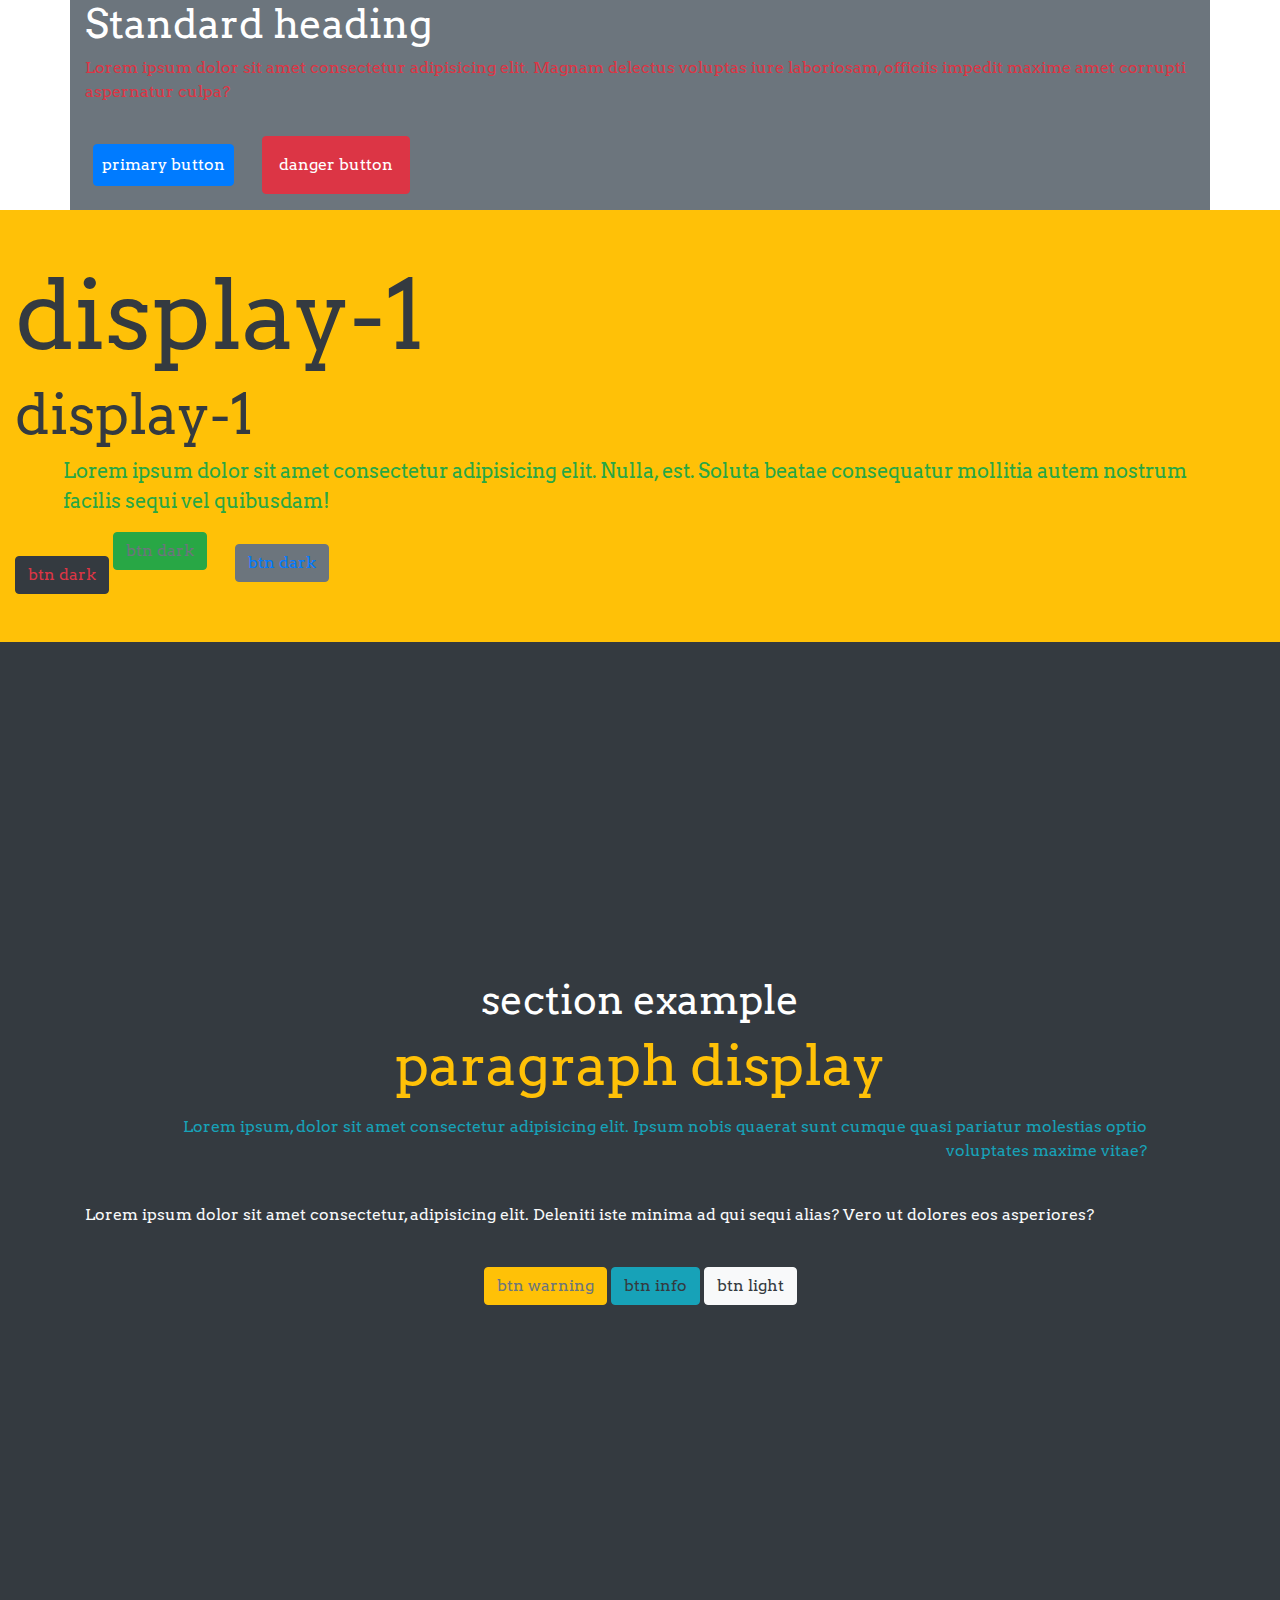
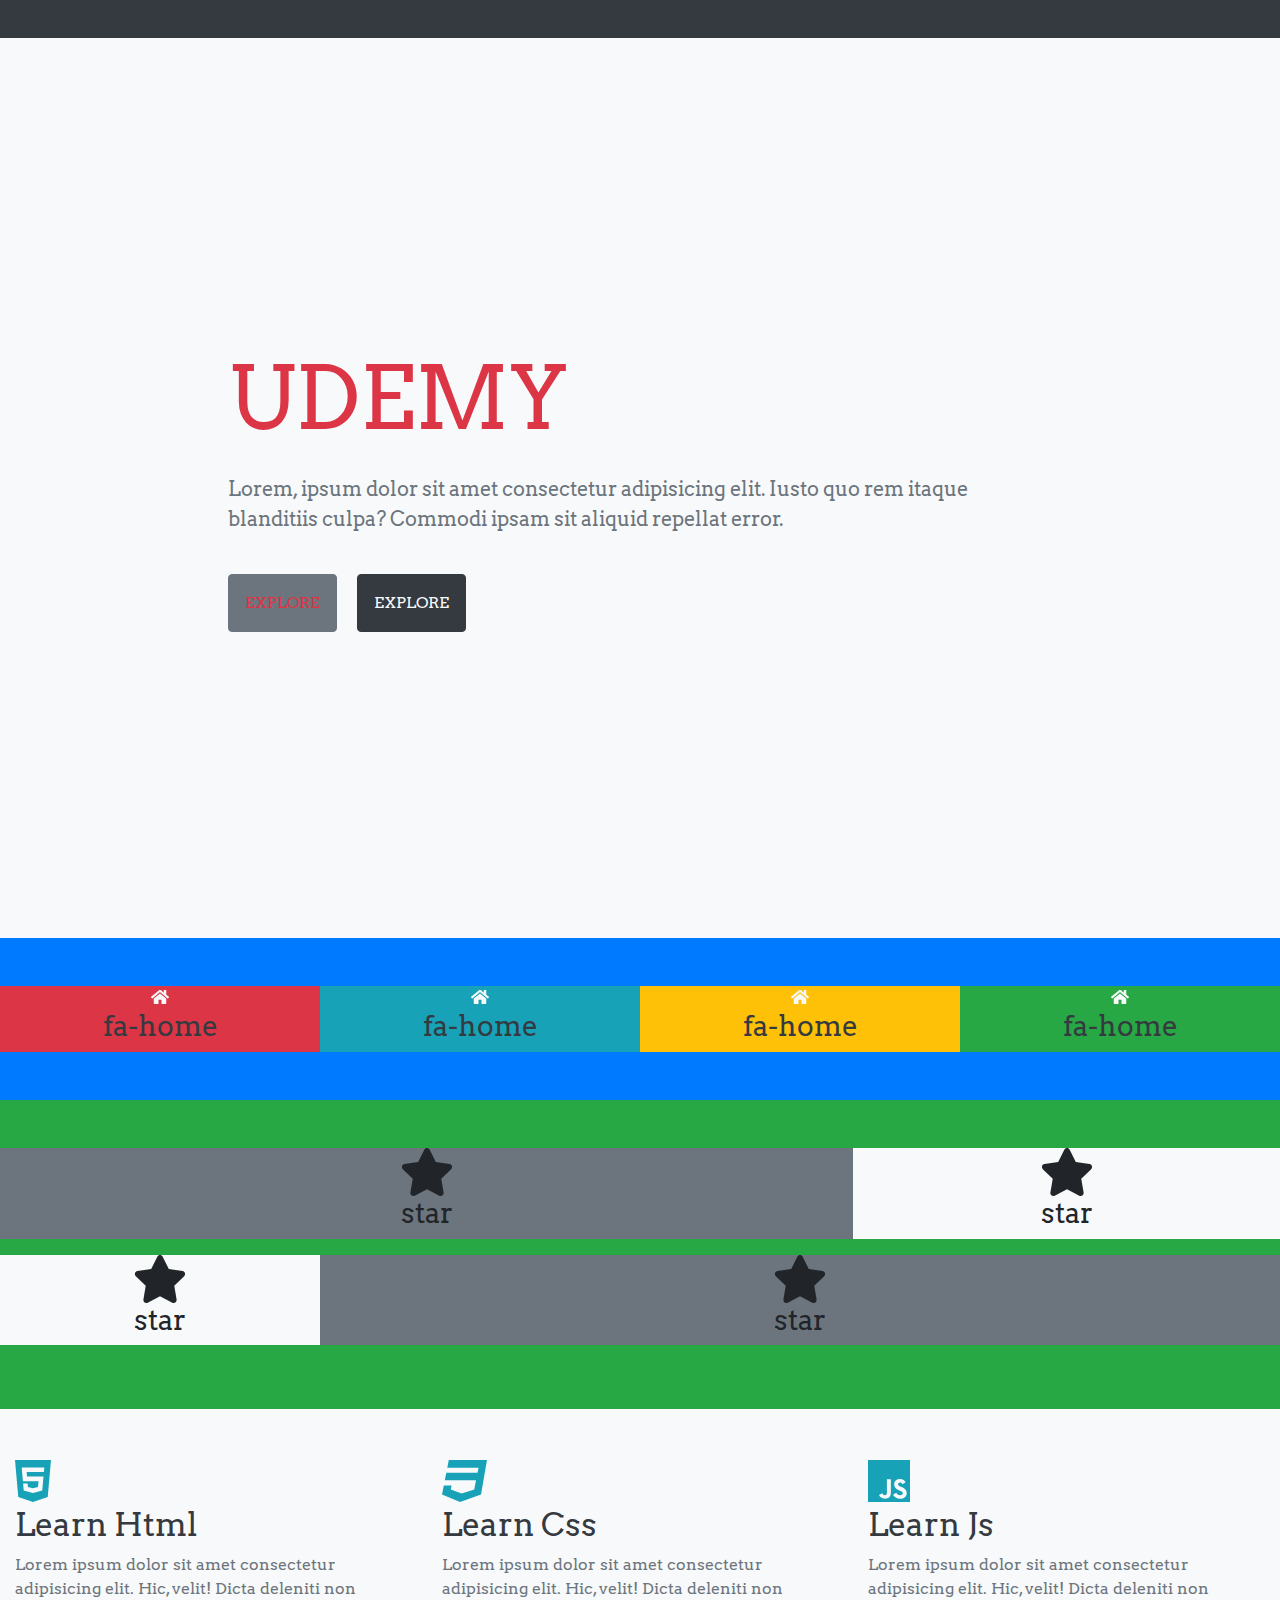
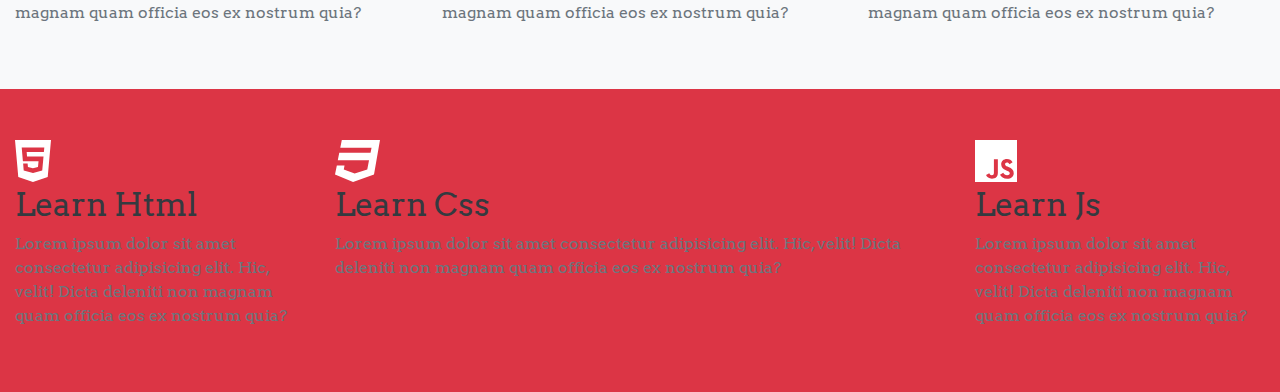
<file: index.html>
<!DOCTYPE html>
<html lang="en">

<head>
  <meta charset="UTF-8">
  <meta name="viewport" content="width=device-width, initial-scale=1.0">
  <meta http-equiv="X-UA-Compatible" content="ie=edge">
  <title>Start</title>
  <!-- bootstrap css -->
  <link rel="stylesheet" href="./css/bootstrap.min.css">
  <!-- font-awesome -->
  <script src="./js/all.js"></script>
  <!--google fonts  -->
  <link href="https://fonts.googleapis.com/css?family=Arvo:700" rel="stylesheet">
  <!-- main css -->
  <link rel="stylesheet" href="./css/main.css">
</head>

<body>
  <div class="container bg-secondary text-white">
    <div class="row">
      <div class="col">
        <h1>Standard heading</h1>
        <p class="text-danger">Lorem ipsum dolor sit amet consectetur adipisicing elit. Magnam delectus voluptas iure
          laboriosam, officiis impedit maxime amet corrupti aspernatur culpa?</p>
        <button type="button" class="btn btn-primary m-2 p-2">primary button</button>
        <button type="button" class="btn btn-danger m-3 p-3">danger button</button>
      </div>
    </div>
  </div>

  <div class="container-fluid bg-warning text-dark py-5">
    <div class="row">
      <div class="col">
        <h1 class="display-1">display-1</h1>
        <h1 class="display-4">display-1</h1>
        <p class="text-success lead px-5">Lorem ipsum dolor sit amet consectetur adipisicing elit. Nulla, est. Soluta
          beatae consequatur mollitia autem nostrum facilis sequi vel quibusdam!</p>
        <button type="button" class="btn btn-dark text-danger mt-4">btn dark</button>
        <button type="button" class="btn btn-success text-muted mb-4">btn dark</button>
        <button type="button" class="btn btn-secondary text-primary mx-4">btn dark</button>
      </div>
    </div>
  </div>

  <section id="skills" class="bg-dark py-5">
    <div class="container">
      <div class="row align-items-center height text-center">
        <div class="col">
          <h1 class="text-white">section example</h1>
          <p class="display-4 text-warning">paragraph display</p>
          <p class="text-info px-5 text-right">Lorem ipsum, dolor sit amet consectetur adipisicing elit. Ipsum nobis
            quaerat sunt cumque quasi pariatur molestias optio voluptates maxime vitae?</p>
          <p class="text-light text-left py-4">Lorem ipsum dolor sit amet consectetur, adipisicing elit. Deleniti iste
            minima ad qui sequi alias? Vero ut dolores eos asperiores?</p>
          <button type="button" class="btn btn-warning text-secondary">btn warning</button>
          <button type="button" class="btn btn-info text-dark">btn info</button>
          <button type="button" class="btn btn-light text-dark">btn light</button>
        </div>
      </div>
    </div>
  </section>
  <section class="bg-light">
    <div class="container">
      <div class="row height align-items-center justify-content-center">
        <div class="col-9">
          <h1 class="display-2 text-danger text-uppercase">Udemy</h1>
          <p class="text text-muted lead my-4">Lorem, ipsum dolor sit amet consectetur adipisicing elit. Iusto quo rem
            itaque blanditiis culpa? Commodi ipsam sit aliquid repellat error.</p>
          <a href="#" class="btn btn-secondary text-danger text-uppercase p-3 mt-3">explore</a>
          <a href="#" class="btn btn-dark text-light text-uppercase p-3 mt-3 mx-3">explore</a>
        </div>
      </div>
    </div>
  </section>
  <section class="bg-primary py-5">
    <div class="container-fluid">
      <div class="row">
        <div class="col text-center bg-danger">
          <i class="fas fa-home f-3x text-light"></i>
          <h3 class="text-dark">fa-home</h3>
        </div>
        <div class="col text-center bg-info">
          <i class="fas fa-home f-3x text-light"></i>
          <h3 class="text-dark">fa-home</h3>
        </div>
        <div class="col text-center bg-warning">
          <i class="fas fa-home f-3x text-light"></i>
          <h3 class="text-dark">fa-home</h3>
        </div>
        <div class="col text-center bg-success">
          <i class="fas fa-home f-3x text-light"></i>
          <h3 class="text-dark">fa-home</h3>
        </div>
      </div>
    </div>
  </section>

  <section class="bg-success py-5">
    <div class="container-fluid">
      <div class="row">
        <div class="col-8 bg-secondary mb-3 text-center">
          <i class="fas fa-star fa-3x"></i>
          <h3>star</h3>
        </div>
        <div class="col-4 bg-light mb-3 text-center">
          <i class="fas fa-star fa-3x"></i>
          <h3>star</h3>
        </div>
        <div class="col-3 bg-light mb-3 text-center">
          <i class="fas fa-star fa-3x"></i>
          <h3>star</h3>
        </div>
        <div class="col-9 bg-secondary mb-3 text-center">
          <i class="fas fa-star fa-3x"></i>
          <h3>star</h3>
        </div>
      </div>
    </div>
  </section>

  <section class="bg-light py-5">
    <div class="container-fluid">
      <div class="row">
        <div class="col-md-4">
          <i class="fab fa-html5 fa-3x text-info"></i>
          <h2 class="text-capitalize text-dark y-3">learn html</h2>
          <p class="text-muted">Lorem ipsum dolor sit amet consectetur adipisicing elit. Hic, velit! Dicta deleniti non
            magnam quam officia eos ex nostrum quia?</p>
        </div>
        <div class="col-md-4">
          <i class="fab fa-css3 fa-3x text-info"></i>
          <h2 class="text-capitalize text-dark y-3">learn Css</h2>
          <p class="text-muted">Lorem ipsum dolor sit amet consectetur adipisicing elit. Hic, velit! Dicta deleniti non
            magnam quam officia eos ex nostrum quia?</p>
        </div>
        <div class="col-md-4">
          <i class="fab fa-js fa-3x text-info"></i>
          <h2 class="text-capitalize text-dark y-3">learn Js</h2>
          <p class="text-muted">Lorem ipsum dolor sit amet consectetur adipisicing elit. Hic, velit! Dicta deleniti non
            magnam quam officia eos ex nostrum quia?</p>
        </div>
      </div>
    </div>
  </section>

  <section class="bg-danger py-5">
    <div class="container-fluid">
      <div class="row">
        <div class="col-sm-6 col-md-4 col-lg-3">
          <i class="fab fa-html5 fa-3x text-white"></i>
          <h2 class="text-capitalize text-dark y-3">learn html</h2>
          <p class="text-muted">Lorem ipsum dolor sit amet consectetur adipisicing elit. Hic, velit! Dicta deleniti non
            magnam quam officia eos ex nostrum quia?</p>
        </div>
        <div class="col-sm-6 col-md-4 col-lg-6">
          <i class="fab fa-css3 fa-3x text-white"></i>
          <h2 class="text-capitalize text-dark y-3">learn Css</h2>
          <p class="text-muted">Lorem ipsum dolor sit amet consectetur adipisicing elit. Hic, velit! Dicta deleniti non
            magnam quam officia eos ex nostrum quia?</p>
        </div>
        <div class="col-sm-6 col-md-4 col-lg-3">
          <i class="fab fa-js fa-3x text-white"></i>
          <h2 class="text-capitalize text-dark y-3">learn Js</h2>
          <p class="text-muted">Lorem ipsum dolor sit amet consectetur adipisicing elit. Hic, velit! Dicta deleniti non
            magnam quam officia eos ex nostrum quia?</p>
        </div>
      </div>
    </div>
  </section>
  <!-- jquery -->
  <script src="./js/jquery-3.3.1.min.js"></script>
  <!-- bootstrap js -->
  <script src="./js/bootstrap.bundle.min.js"></script>
</body>

</html>
</file>
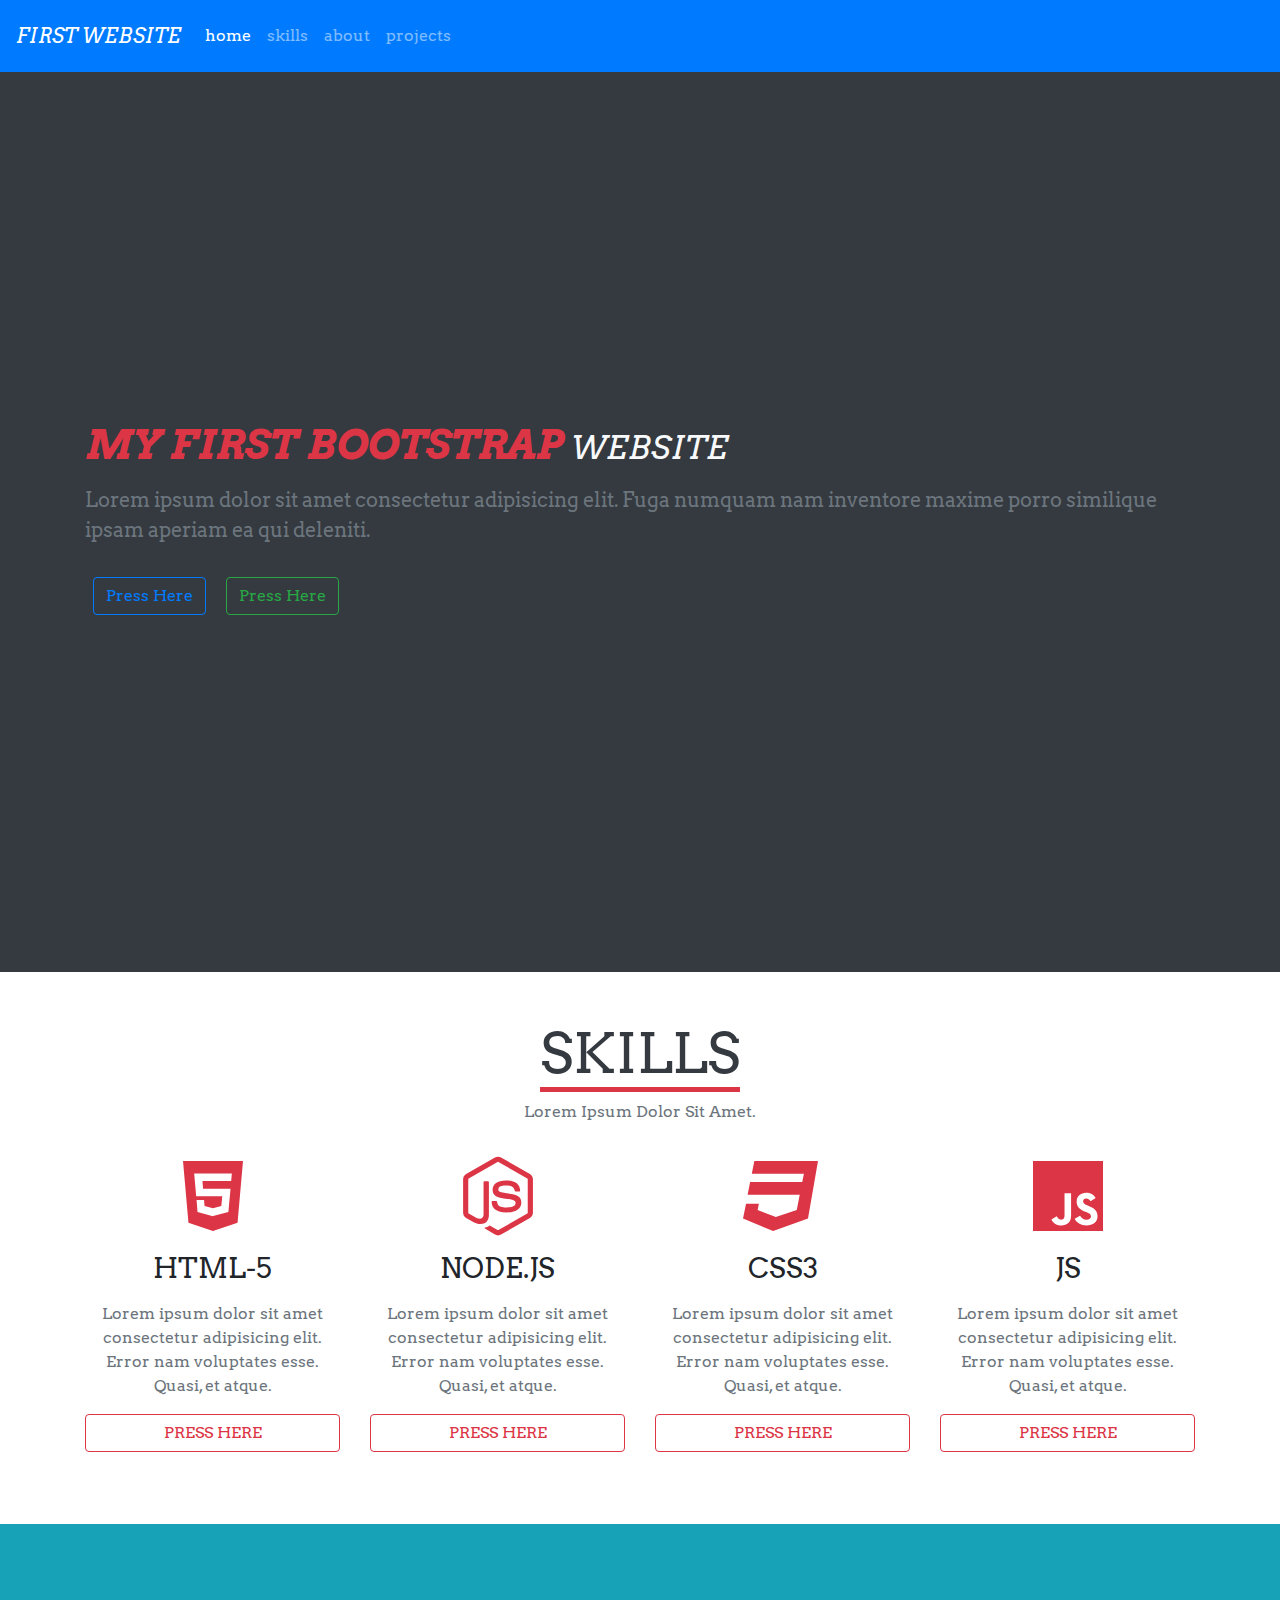
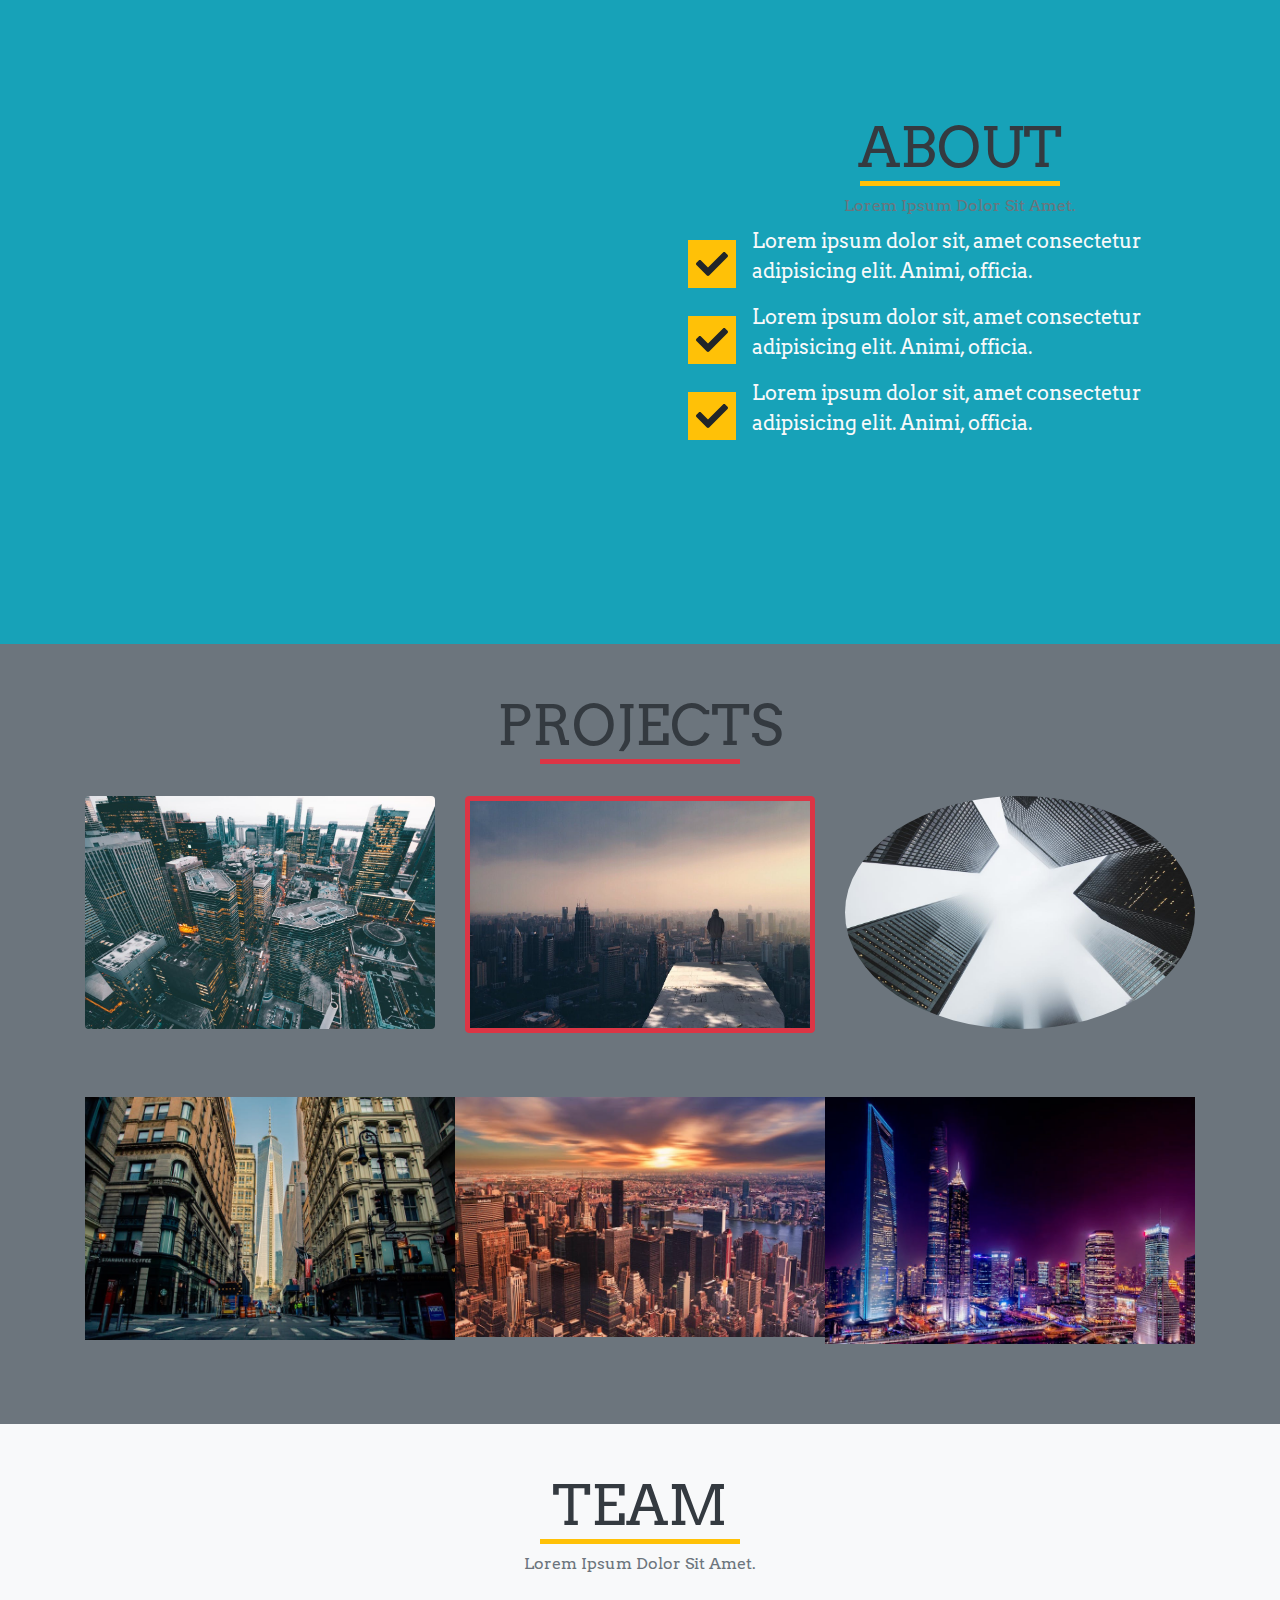
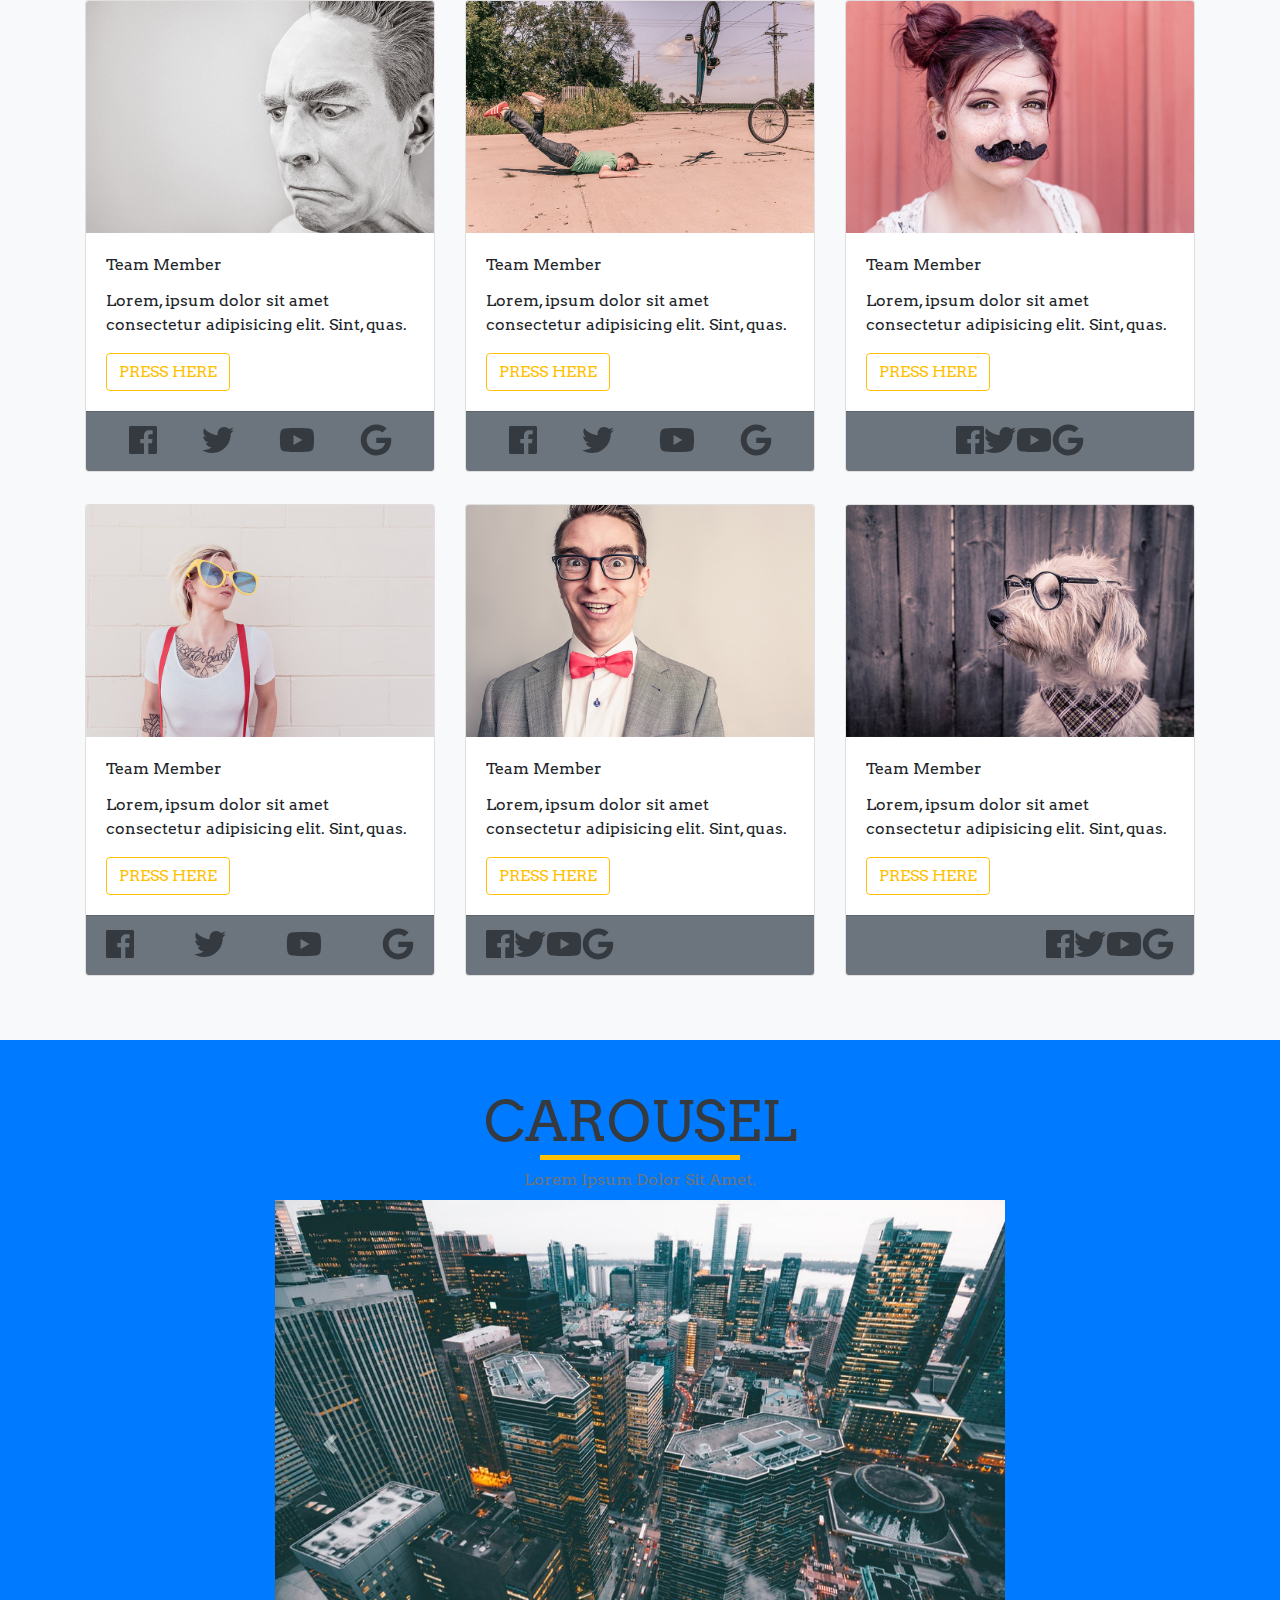
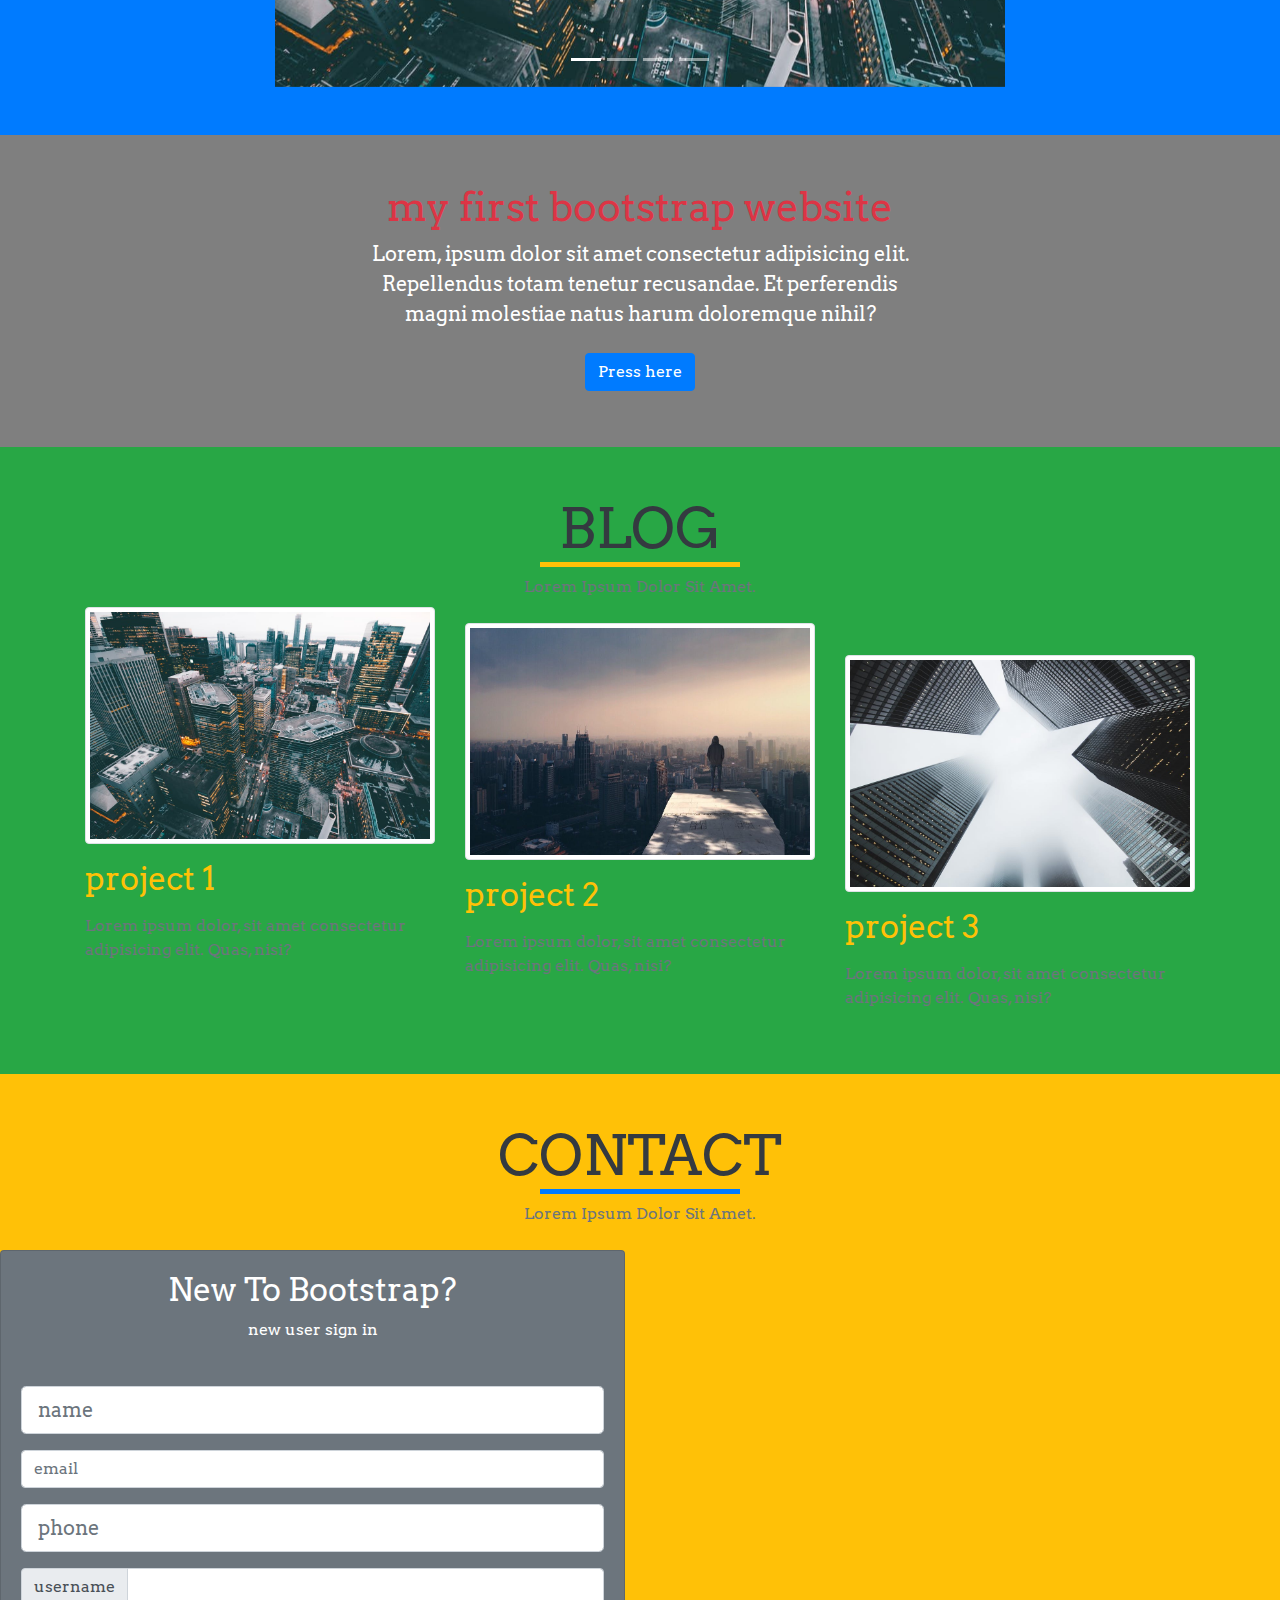
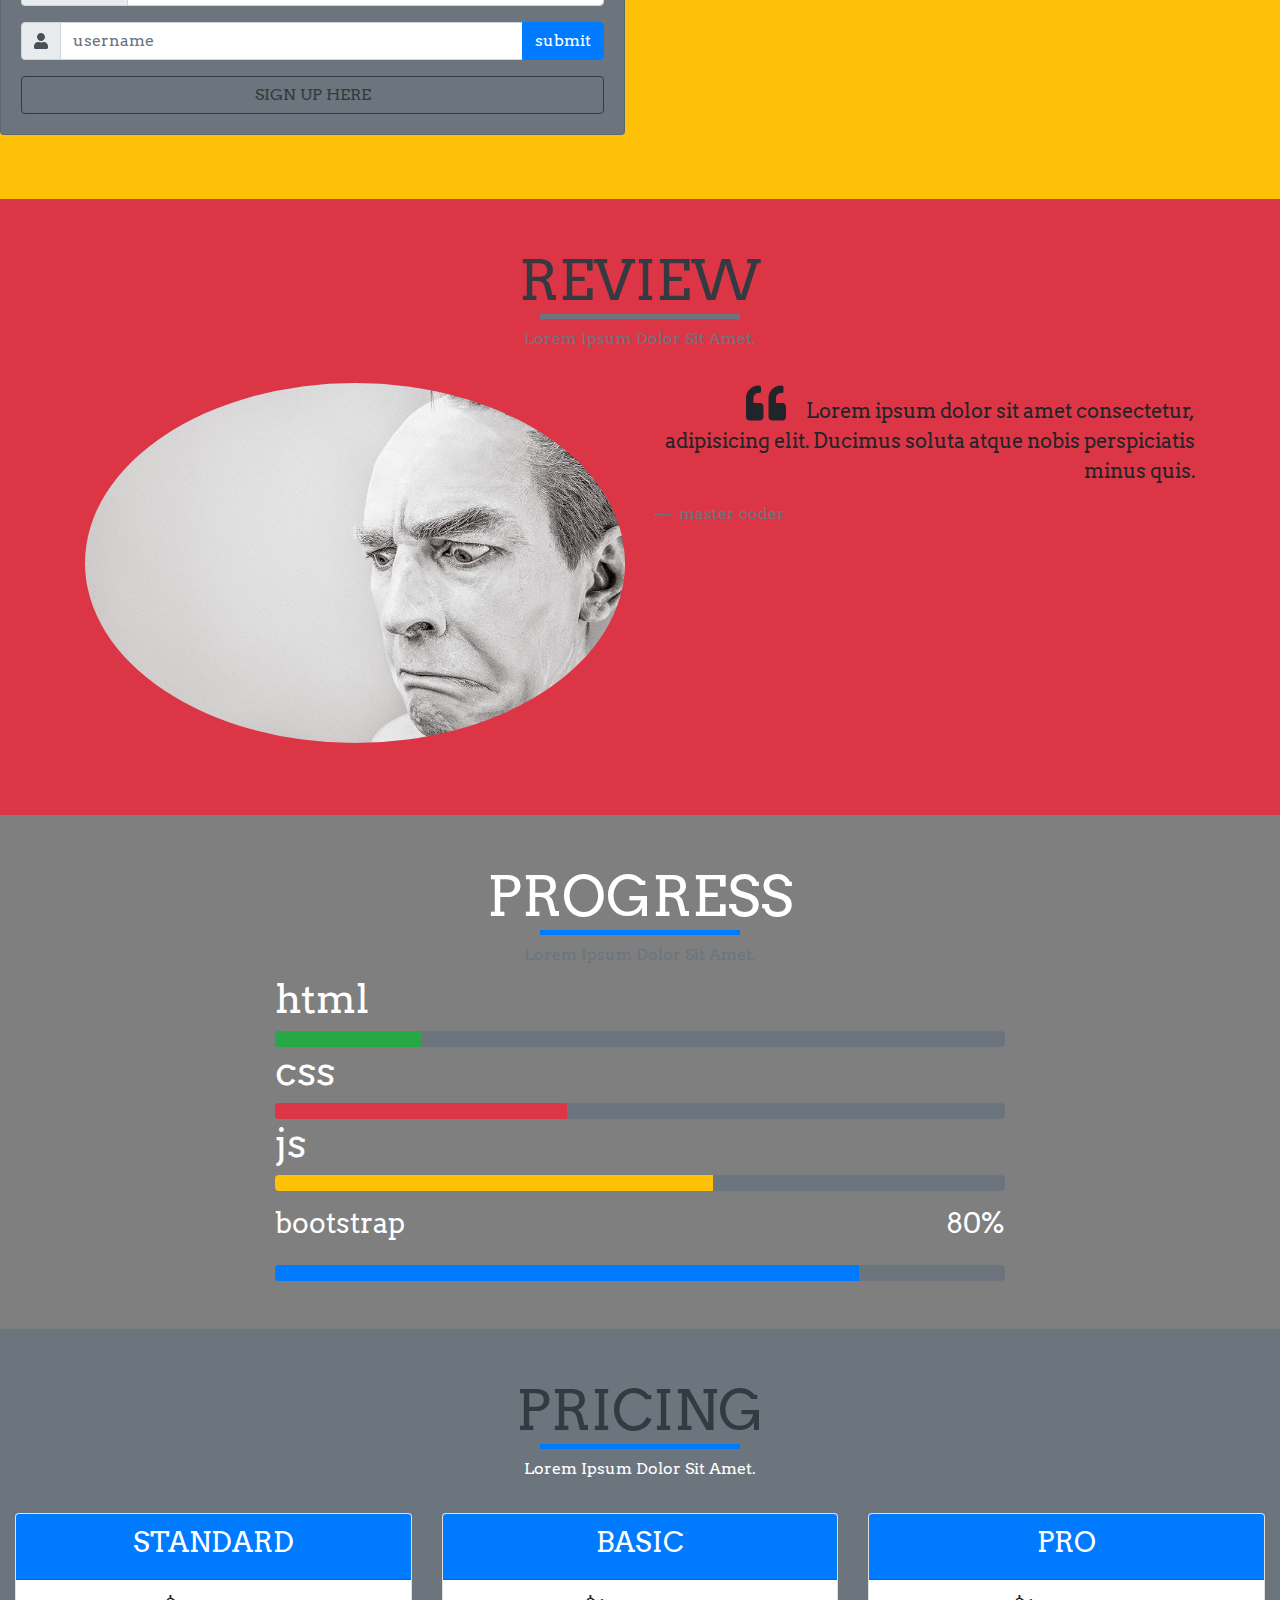
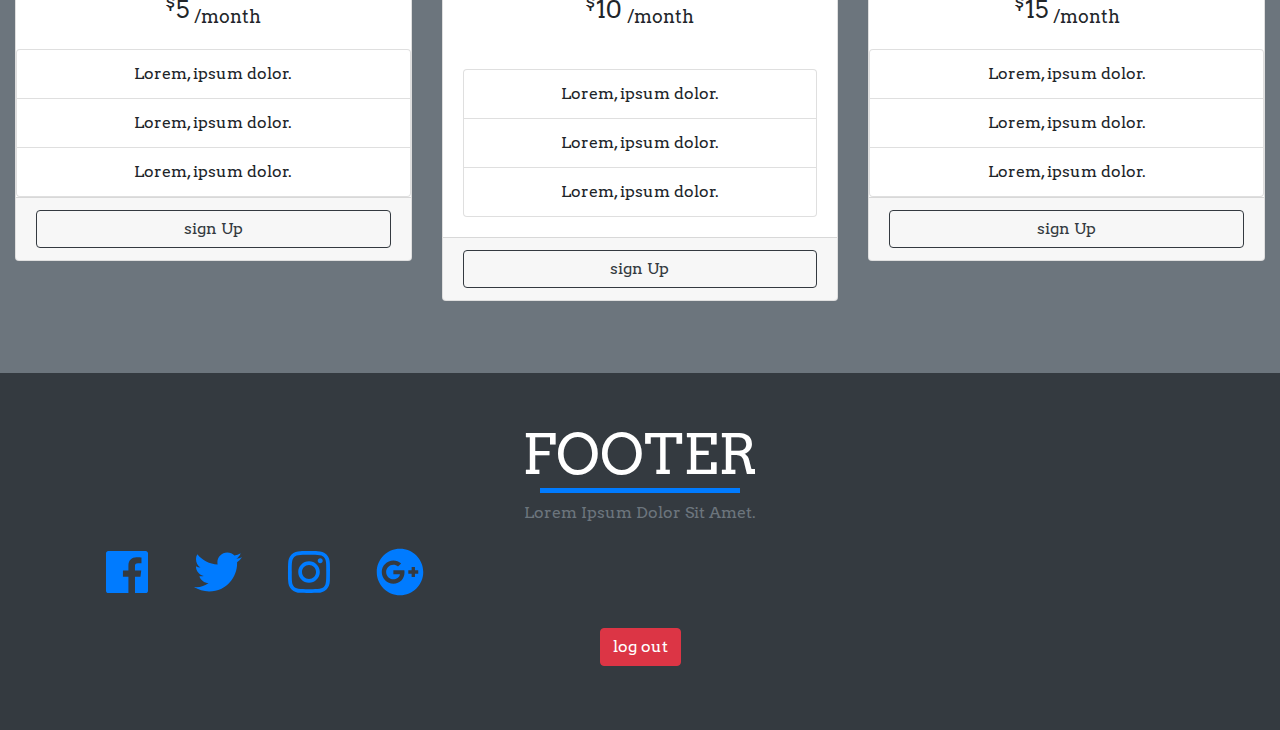
<file: start.html>
<!DOCTYPE html>
<html lang="en">

<head>
  <meta charset="UTF-8">
  <meta name="viewport" content="width=device-width, initial-scale=1.0">
  <meta http-equiv="X-UA-Compatible" content="ie=edge">
  <title>Only Bootstrap Project</title>
  <!-- bootstrap css -->
  <link rel="stylesheet" href="./css/bootstrap.min.css">
  <!-- font-awesome -->
  <script src="./js/all.js"></script>
  <!--google fonts  -->
  <link href="https://fonts.googleapis.com/css?family=Arvo:700" rel="stylesheet">
  <!-- main css -->
  <link rel="stylesheet" href="./css/start.css">
</head>

<body>
  <!-- navbar -->
  <div class="navbar py-3 navbar-dark navbar-expand-sm bg-primary">
    <!-- logo -->
    <a href="#" class="navbar-brand text-uppercase font-italic">
      first website
    </a>
    <button type="button" class="navbar-toggler" data-toggle="collapse" data-target="#navbarLinks">
      <span class="navbar-toggler-icon"></span>
    </button>
    <div class="collapse navbar-collapse" id="navbarLinks">
      <ul class="navbar-nav">
        <li class="nav-item active"><a class="nav-link" href="#header">home</a></li>
        <li class="nav-item"><a class="nav-link" href="#skills">skills</a></li>
        <li class="nav-item"><a class="nav-link" href="#about">about</a></li>
        <li class="nav-item"><a class="nav-link" href="#projects">projects</a></li>
      </ul>
    </div>
  </div>
  <!-- end of navbar -->

  <!-- header -->
  <header id="header" class="bg-dark">
    <div class="container">
      <div class="row height align-items-center">
        <div class="col">
          <h1 class="text-danger text-uppercase font-weight-bold font-italic">
            <strong>my first bootstrap</strong>
            <small class="text-light">website</small>
          </h1>
          <p class="text-muted lead py-2 width-75">Lorem ipsum dolor sit amet consectetur adipisicing elit. Fuga
            numquam nam inventore maxime porro similique ipsam aperiam ea qui deleniti.</p>
          <a href="#" class="btn btn-outline-primary bt-lg m-2 text-capitalize">press here</a>
          <a href="#" class="btn btn-outline-success bt-lg m-2 text-capitalize">press here</a>
        </div>
      </div>
    </div>
  </header>
  <!-- end of header -->

  <section id="skills" class="py-5 bg-white">
    <div class="container">
      <div class="row">
        <div class="col text-center">
          <h1 class="display-4 text-uppercase text-dark mb-0">
            <strong>skills</strong>
          </h1>
          <div class="title-underline bg-danger"></div>
          <p class="m-2 text-capitalize text-muted">Lorem ipsum dolor sit amet.</p>
        </div>
      </div>

      <div class="row">
        <div class="col-md-6 col-lg-3 text-center my-4">
          <i class="fab fa-html5 fa-5x text-danger"></i>
          <h3 class="text-uppercase my-3">html-5</h3>
          <p class="text-muted">Lorem ipsum dolor sit amet consectetur adipisicing elit. Error nam voluptates esse.
            Quasi, et atque.</p>
          <a href="#" class="btn btn-outline-danger btn-block text-uppercase">Press Here</a>
        </div>

        <div class="col-md-6 col-lg-3 text-center my-4">
          <i class="fab fa-node-js fa-5x text-danger"></i>
          <h3 class="text-uppercase my-3">node.js</h3>
          <p class="text-muted">Lorem ipsum dolor sit amet consectetur adipisicing elit. Error nam voluptates esse.
            Quasi, et atque.</p>
          <a href="#" class="btn btn-outline-danger btn-block text-uppercase">Press Here</a>
        </div>

        <div class="col-md-6 col-lg-3 text-center my-4">
          <i class="fab fa-css3 fa-5x text-danger"></i>
          <h3 class="text-uppercase my-3">css3</h3>
          <p class="text-muted">Lorem ipsum dolor sit amet consectetur adipisicing elit. Error nam voluptates esse.
            Quasi, et atque.</p>
          <a href="#" class="btn btn-outline-danger btn-block text-uppercase">Press Here</a>
        </div>

        <div class="col-md-6 col-lg-3 text-center my-4">
          <i class="fab fa-js fa-5x text-danger"></i>
          <h3 class="text-uppercase my-3">js</h3>
          <p class="text-muted">Lorem ipsum dolor sit amet consectetur adipisicing elit. Error nam voluptates esse.
            Quasi, et atque.</p>
          <a href="#" class="btn btn-outline-danger btn-block text-uppercase">Press Here</a>
        </div>
      </div>
    </div>
  </section>

  <!--about here-->
  <section id="about" class="bg-info">
    <div class="container-fluid">
      <div class="row">
        <div class="col-md-6 about-picture height-80"></div>
        <div class="col-md-6 about-text height-80 px-5 d-flex align-items-center justify-content-center">
          <div class="about-text-center">
            <div class="row">
              <div class="col text-center">
                <h1 class="display-4 text-uppercase text-dark mb-0">
                  <strong>about</strong>
                </h1>
                <div class="title-underline bg-warning"></div>
                <p class="m-2 text-capitalize text-muted">Lorem ipsum dolor sit amet.</p>
              </div>
            </div>
            <!--single item-->
            <div class="checkbox-item d-flex">
              <i class="fas fa-check fa-3x p-2 bg-warning mr-3 align-self-center"></i>
              <p class="text-light lead">Lorem ipsum dolor sit, amet consectetur adipisicing elit. Animi, officia.</p>
            </div>
            <!--end ofsingle item-->
            <!--single item-->
            <div class="checkbox-item d-flex">
              <i class="fas fa-check fa-3x p-2 bg-warning mr-3 align-self-center"></i>
              <p class="text-light lead">Lorem ipsum dolor sit, amet consectetur adipisicing elit. Animi, officia.</p>
            </div>
            <!--end ofsingle item-->
            <!--single item-->
            <div class="checkbox-item d-flex">
              <i class="fas fa-check fa-3x p-2 bg-warning mr-3 align-self-center"></i>
              <p class="text-light lead">Lorem ipsum dolor sit, amet consectetur adipisicing elit. Animi, officia.</p>
            </div>
            <!--end ofsingle item-->
          </div>

        </div>

      </div>
    </div>
  </section>
  <!--about ends here-->


  <!--projects starts here-->
  <section id="projects" class="py-5 bg-secondary">
    <div class="container">
      <!--title-->
      <div class="row">
        <div class="col text-center">
          <h1 class="display-4 text-uppercase text-dark mb-0">
            <strong>Projects</strong>
          </h1>
          <div class="title-underline bg-danger"></div>
        </div>
      </div>
      <!--end of title-->
      <div class="row py-3">
        <!--single project-->
        <div class="col-sm-6 col-md-4 my-3">
          <img src="./img/projects-1.jpeg" class="img-fluid rounded" alt="project-1">
        </div>
        <!--end of single project-->

        <!--single project-->
        <div class="col-sm-6 col-md-4 my-3">
          <img src="./img/projects-2.jpeg" class="img-fluid img-thumbnail bg-danger border-danger" alt="project-2">
        </div>
        <!--end of single project-->

        <!--single project-->
        <div class="col-sm-6 col-md-4 my-3 mx-auto">
          <img src="./img/projects-3.jpeg" class="img-fluid rounded-circle" alt="project-3">
        </div>
        <!--end of single project-->
      </div>

      <div class="row py-3 no-gutters">
        <!--single project-->
        <div class="col-sm-6 col-md-4 my-3">
          <img src="./img/projects-4.jpeg" class="img-fluid" alt="project-1">
        </div>
        <!--end of single project-->

        <!--single project-->
        <div class="col-sm-6 col-md-4 my-3">
          <img src="./img/projects-5.jpeg" class="img-fluid" alt="project-2">
        </div>
        <!--end of single project-->

        <!--single project-->
        <div class="col-sm-6 col-md-4 my-3 mx-auto">
          <img src="./img/projects-6.jpeg" class="img-fluid" alt="project-3">
        </div>
        <!--end of single project-->
      </div>
    </div>
  </section>
  <!--projects ends here-->

  <!--team here-->
  <section id="team" class="py-5 bg-light">
    <div class="container">
      <!--title-->
      <div class="row">
        <div class="col text-center">
          <h1 class="display-4 text-uppercase text-dark mb-0">
            <strong>Team</strong>
          </h1>
          <div class="title-underline bg-warning"></div>
          <p class="m-2 text-capitalize text-muted">Lorem ipsum dolor sit amet.</p>
        </div>
      </div>
      <!--end of title-->
      <!--team-->
      <div class="row">
        <!--team member-->

        <div class="col-md-6 col-lg-4 my-3">
          <div class="card">
            <img src="./img/team-1.jpg" class="card-img-top" alt="member-1">
            <div class="card-body">
              <div class="card-title text-capitalize">team member</div>
              <p class="card-text">
                Lorem, ipsum dolor sit amet consectetur adipisicing elit. Sint, quas.
              </p>
              <a href="#" class="btn btn-outline-warning text-uppercase">Press here</a>
            </div>
            <div class="card-footer bg-secondary d-flex justify-content-around">
              <a href="#"> <i class="fab fa-facebook fa-2x text-dark"></i></a>
              <a href="#"> <i class="fab fa-twitter fa-2x text-dark"></i></a>
              <a href="#"> <i class="fab fa-youtube fa-2x text-dark"></i></a>
              <a href="#"> <i class="fab fa-google fa-2x text-dark"></i></a>
            </div>
          </div>
        </div>
        <!--end of team member-->

        <!--team member-->
        <div class="col-md-6 col-lg-4 my-3">
          <div class="card">
            <img src="./img/team-2.jpg" class="card-img-top" alt="member-2">
            <div class="card-body">
              <div class="card-title text-capitalize">team member</div>
              <p class="card-text">
                Lorem, ipsum dolor sit amet consectetur adipisicing elit. Sint, quas.
              </p>
              <a href="#" class="btn btn-outline-warning text-uppercase">Press here</a>
            </div>
            <div class="card-footer bg-secondary d-flex justify-content-around">
              <a href="#"> <i class="fab fa-facebook fa-2x text-dark"></i></a>
              <a href="#"> <i class="fab fa-twitter fa-2x text-dark"></i></a>
              <a href="#"> <i class="fab fa-youtube fa-2x text-dark"></i></a>
              <a href="#"> <i class="fab fa-google fa-2x text-dark"></i></a>
            </div>
          </div>
        </div>
        <!--end of team member-->


        <!--team member-->
        <div class="col-md-6 col-lg-4 my-3">
          <div class="card">
            <img src="./img/team-3.jpg" class="card-img-top" alt="member-3">
            <div class="card-body">
              <div class="card-title text-capitalize">team member</div>
              <p class="card-text">
                Lorem, ipsum dolor sit amet consectetur adipisicing elit. Sint, quas.
              </p>
              <a href="#" class="btn btn-outline-warning text-uppercase">Press here</a>
            </div>
            <div class="card-footer bg-secondary d-flex justify-content-center">
              <a href="#"> <i class="fab fa-facebook fa-2x text-dark"></i></a>
              <a href="#"> <i class="fab fa-twitter fa-2x text-dark"></i></a>
              <a href="#"> <i class="fab fa-youtube fa-2x text-dark"></i></a>
              <a href="#"> <i class="fab fa-google fa-2x text-dark"></i></a>
            </div>
          </div>
        </div>
        <!--end of team member-->


        <!--team member-->
        <div class="col-md-6 col-lg-4 my-3">
          <div class="card">
            <img src="./img/team-4.jpg" class="card-img-top" alt="member-4">
            <div class="card-body">
              <div class="card-title text-capitalize">team member</div>
              <p class="card-text">
                Lorem, ipsum dolor sit amet consectetur adipisicing elit. Sint, quas.
              </p>
              <a href="#" class="btn btn-outline-warning text-uppercase">Press here</a>
            </div>
            <div class="card-footer bg-secondary d-flex justify-content-between">
              <a href="#"> <i class="fab fa-facebook fa-2x text-dark"></i></a>
              <a href="#"> <i class="fab fa-twitter fa-2x text-dark"></i></a>
              <a href="#"> <i class="fab fa-youtube fa-2x text-dark"></i></a>
              <a href="#"> <i class="fab fa-google fa-2x text-dark"></i></a>
            </div>
          </div>
        </div>
        <!--end of team member-->

        <!--team member-->
        <div class="col-md-6 col-lg-4 my-3">
          <div class="card">
            <img src="./img/team-5.jpg" class="card-img-top" alt="member-5">
            <div class="card-body">
              <div class="card-title text-capitalize">team member</div>
              <p class="card-text">
                Lorem, ipsum dolor sit amet consectetur adipisicing elit. Sint, quas.
              </p>
              <a href="#" class="btn btn-outline-warning text-uppercase">Press here</a>
            </div>
            <div class="card-footer bg-secondary d-flex justify-content-start">
              <a href="#"> <i class="fab fa-facebook fa-2x text-dark"></i></a>
              <a href="#"> <i class="fab fa-twitter fa-2x text-dark"></i></a>
              <a href="#"> <i class="fab fa-youtube fa-2x text-dark"></i></a>
              <a href="#"> <i class="fab fa-google fa-2x text-dark"></i></a>
            </div>
          </div>
        </div>
        <!--end of team member-->

        <!--team member-->
        <div class="col-md-6 col-lg-4 my-3">
          <div class="card">
            <img src="./img/team-6.jpg" class="card-img-top" alt="member-6">
            <div class="card-body">
              <div class="card-title text-capitalize">team member</div>
              <p class="card-text">
                Lorem, ipsum dolor sit amet consectetur adipisicing elit. Sint, quas.
              </p>
              <a href="#" class="btn btn-outline-warning text-uppercase">Press here</a>
            </div>
            <div class="card-footer bg-secondary d-flex justify-content-end">
              <a href="#"> <i class="fab fa-facebook fa-2x text-dark"></i></a>
              <a href="#"> <i class="fab fa-twitter fa-2x text-dark"></i></a>
              <a href="#"> <i class="fab fa-youtube fa-2x text-dark"></i></a>
              <a href="#"> <i class="fab fa-google fa-2x text-dark"></i></a>
            </div>
          </div>
        </div>
        <!--end of team member-->
      </div>
      <!--end of team-->

    </div>
  </section>
  <!--team ends here-->
  <!--carousel section-->
  <section id="carousel" class="py-5 bg-primary">
    <div class="container">
      <!--section title-->
      <div class="row">
        <div class="col text-center">
          <h1 class="display-4 text-uppercase text-dark mb-0">
            <strong>Carousel</strong>
          </h1>
          <div class="title-underline bg-warning"></div>
          <p class="m-2 text-capitalize text-muted">Lorem ipsum dolor sit amet.</p>
        </div>
      </div>
      <!--end of section title-->

      <div class="row">
        <div class="col-md-8 mx-auto text-center">
          <div id="example" class="carousel slide" data-ride='carousel'>
            <!--indicators-->
            <ul class="carousel-indicators">
              <li data-target="#example" data-slide-to='0' class="active"></li>
              <li data-target="#example" data-slide-to='1'></li>
              <li data-target="#example" data-slide-to='2'></li>
              <li data-target="#example" data-slide-to='3'></li>
            </ul>

            <!--images-->
            <div class="carousel-inner">
              <div class="carousel-item active">
                <img src="img/projects-1.jpeg" alt="project" class="d-block w-100">
              </div>
              <div class="carousel-item">
                <img src="img/projects-2.jpeg" alt="project" class="d-block w-100">
              </div>
              <div class="carousel-item">
                <img src="img/projects-3.jpeg" alt="project" class="d-block w-100">
              </div>
              <div class="carousel-item">
                <img src="img/projects-4.jpeg" alt="project" class="d-block w-100">
              </div>
            </div>
            <!--end of images-->
            <!--controles-->
            <a href="#example" class="carousel-control-prev" data-slide="prev">
              <span class="carousel-control-prev-icon"> </span>
            </a>
            <a href="#example" class="carousel-control-next" data-slide="next">
              <span class="carousel-control-next-icon"> </span>
            </a>

          </div>
        </div>
      </div>
    </div>
  </section>
  <!--end of carousel section-->

  <!--Filler section-->
  <section id="filler" class="p-5">
    <div class="container">
      <div class="row">
        <div class="col-md-6 mx-auto text-center">
          <h1 class="text-danger">my first bootstrap website</h1>
          <p class="lead text-white">Lorem, ipsum dolor sit amet consectetur adipisicing elit. Repellendus totam tenetur
            recusandae. Et perferendis magni molestiae natus harum doloremque nihil?</p>
          <a href="#" class="btn btnn-lg btn-primary m-2">Press here</a>
        </div>
      </div>
    </div>
  </section>
  <!--end of Filler section-->

  <!--blog section-->
  <section id="blog" class="p-5 bg-success">
    <div class="container">
      <!--section title-->
      <div class="row">
        <div class="col text-center">
          <h1 class="display-4 text-uppercase text-dark mb-0">
            <strong>Blog</strong>
          </h1>
          <div class="title-underline bg-warning"></div>
          <p class="m-2 text-capitalize text-muted">Lorem ipsum dolor sit amet.</p>
        </div>
      </div>
      <!--end of section title-->

      <div class="row">
        <div class="col-md-4">
          <img src="img/projects-1.jpeg" alt="project-1" class="img-fluid img-thumbnail">
          <h2 class="my-3 text-warning">project 1</h2>
          <p class="text-muted">Lorem ipsum dolor, sit amet consectetur adipisicing elit. Quas, nisi?</p>
        </div>
        <div class="col-md-4 mt-3">
          <img src="img/projects-2.jpeg" alt="project-2" class="img-fluid img-thumbnail">
          <h2 class="my-3 text-warning">project 2</h2>
          <p class="text-muted">Lorem ipsum dolor, sit amet consectetur adipisicing elit. Quas, nisi?</p>
        </div>
        <div class="col-md-4 mt-5">
          <img src="img/projects-3.jpeg" alt="project-3" class="img-fluid img-thumbnail">
          <h2 class="my-3 text-warning">project 3</h2>
          <p class="text-muted">Lorem ipsum dolor, sit amet consectetur adipisicing elit. Quas, nisi?</p>
        </div>
      </div>
    </div>

  </section>
  <!--end of blog section-->

  <!--Contact section-->
  <section id="contact" class="py-5 bg-warning">
    <!--section title-->
    <div class="row">
      <div class="col text-center">
        <h1 class="display-4 text-uppercase text-dark mb-0">
          <strong>Contact</strong>
        </h1>
        <div class="title-underline bg-primary"></div>
        <p class="m-2 text-capitalize text-muted">Lorem ipsum dolor sit amet.</p>
      </div>
    </div>
    <!--end of section title-->
    <div class="row">
      <div class="col-md-6 my-3">
        <div class="card card-body bg-secondary">
          <!--tltle-->
          <div class="card-title text-center text-white">
            <h2 class="text-capitalize">new to bootstrap?</h2>
            <p>new user sign in</p>
          </div>
          <!--end of tltle-->
          <form>
            <div class="form-group my-3">
              <input type="text" name="name" id="name" class="form-control form-control-lg" placeholder="name">
            </div>
            <!--email-->
            <div class="form-group my-3">
              <input type="email" name="email" id="email" class="form-control " placeholder="email">
            </div>
            <!--phone-->
            <div class="form-group my-3">
              <input type="tel" name="phone" id="phone" class="form-control form-control-lg" placeholder="phone">
            </div>

            <!--input group-->
            <div class="input-group my-3">
              <div class="input-group-prepend">
                <span class="input-group-text">username</span>
              </div>
              <input type="text" name="username" id="group-username" class="form-control">
            </div>

            <!--font awsome-->
            <div class="input-group my-3">
              <!-- prepend -->
              <div class="input-group-prepend">
                <span class="input-group-text"><i class="fas fa-user"></i></span>
              </div>
              <input type="text" name="username" id="group-username-1" class="form-control" placeholder="username">

              <!-- append -->
              <div class="input-group-append">
                <button type="button" class="btn btn-primary">submit</button>
              </div>
            </div>

            <button type="submit" class="btn btn-outline-dark btn-block text-uppercase">sign up here</button>
          </form>
        </div>
      </div>

      <!--google maps-->
      <div class="col-md-6 my-3">
        <div class="embed-responsive embed-responsive-4by3">
          <iframe class="embed-responsive-item"
            src="https://www.google.com/maps/embed?pb=!1m18!1m12!1m3!1d954.8003567118815!2d76.74526146545301!3d9.840914188689153!2m3!1f0!2f0!3f0!3m2!1i1024!2i768!4f13.1!3m3!1m2!1s0x3b07c66d622e05af%3A0x4cba90763825152b!2sCity%20Tower!5e0!3m2!1sen!2sin!4v1570111865464!5m2!1sen!2sin"
            width="600" height="450" frameborder="0" style="border:0;" allowfullscreen=""></iframe>

        </div>
      </div>
    </div>


  </section>
  <!--End of Contact section-->

  <!-- review section -->
  <section id="review" class="py-5 bg-danger">
    <div class="container">
      <!--section title-->
      <div class="row">
        <div class="col text-center">
          <h1 class="display-4 text-uppercase text-dark mb-0">
            <strong>Review</strong>
          </h1>
          <div class="title-underline bg-secondary"></div>
          <p class="m-2 text-capitalize text-muted">Lorem ipsum dolor sit amet.</p>
        </div>
      </div>
      <!--end of section title-->

      <div class="row">
        <div class="col-md-6 my-4">
          <img src="img/team-1.jpg" class="img-fluid rounded-circle d-none  d-md-block" alt="tem-1">
        </div>
        <div class="col-md-6 my-4">
          <blockquote class="blockquote text-right">
            <p><i class="fas fa-quote-left fa-2x mr-3"></i>
              Lorem ipsum dolor sit amet consectetur, adipisicing elit. Ducimus soluta atque nobis perspiciatis minus
              quis.</p>
            <footer class="blockquote-footer text-left"> master coder</footer>
          </blockquote>
        </div>
      </div>
    </div>

  </section>
  <!-- end review section -->

  <!-- progress section -->
  <section id="progress" class="p-5">
    <div class="container">
      <!--section title-->
      <div class="row">
        <div class="col text-center">
          <h1 class="display-4 text-uppercase text-white mb-0">
            <strong>progress</strong>
          </h1>
          <div class="title-underline bg-primary"></div>
          <p class="m-2 text-capitalize text-muted">Lorem ipsum dolor sit amet.</p>
        </div>
      </div>
      <!--end of section title-->

      <div class="row">
        <div class="col-md-8 mx-auto">
          <!-- progress bar single -->
          <h1 class="text-white">html</h1>
          <div class="progress bg-secondary">
            <div class="progress-bar bg-success" style="width: 20%"></div>
          </div>

          <!-- progress bar single -->
          <h1 class="text-white">css</h1>
          <div class="progress bg-secondary">
            <div class="progress-bar bg-danger" style="width: 40%"></div>
          </div>
          <!-- progress bar single -->
          <h1 class="text-white">js</h1>
          <div class="progress bg-secondary">
            <div class="progress-bar bg-warning" style="width: 60%"></div>
          </div>
          <!-- progress bar single -->
          <div class="prog my-3 text-white d-flex justify-content-between">
            <h3>bootstrap</h3>
            <h3>80%</h3>
          </div>
          <div class="progress bg-secondary">
            <div class="progress-bar" style="width: 80%"></div>
          </div>
        </div>
      </div>
    </div>
  </section>
  <!-- end of progress section -->


  <!-- pricing -->
  <section id="pricing" class="py-5 bg-secondary">
    <div class="container-fluid">
      <!--section title-->
      <div class="row">
        <div class="col text-center">
          <h1 class="display-4 text-uppercase text-dark mb-0">
            <strong>pricing</strong>
          </h1>
          <div class="title-underline bg-primary"></div>
          <p class="m-2 text-capitalize text-white">Lorem ipsum dolor sit amet.</p>
        </div>
      </div>
      <!--end of section title-->

      <div class="row">
        <div class="col-md-4 my-4">
          <div class="card">
            <!-- card header -->
            <div class="card-header bg-primary text-white text-uppercase text-center">
              <h3>standard</h3>
            </div>
            <!-- card title -->
            <div class="card-title text-center my-3">
              <h4>
                <sup>$</sup>5
                <sub>/month</sub>
              </h4>
            </div>
            <!-- list -->
            <ul class="list-group list-group-flesh text-center">
              <li class="list-group-item"> Lorem, ipsum dolor. </li>
              <li class="list-group-item"> Lorem, ipsum dolor. </li>
              <li class="list-group-item"> Lorem, ipsum dolor. </li>
            </ul>
            <!-- card footer -->
            <div class="card-footer">
              <a href="" class="btn btn-outline-dark btn-block">sign Up</a>
            </div>
          </div>
        </div>
        <div class="col-md-4 my-4">
          <div class="card">
            <!-- card header -->
            <div class="card-header bg-primary text-white text-uppercase text-center">
              <h3>basic</h3>
            </div>
            <!-- card title -->
            <div class="card-title text-center my-3">
              <h4>
                <sup>$</sup>10
                <sub>/month</sub>
              </h4>
            </div>
            <!-- card-body -->
            <div class="card-body">
              <!-- list -->
              <ul class="list-group list-group-flesh text-center">
                <li class="list-group-item"> Lorem, ipsum dolor. </li>
                <li class="list-group-item"> Lorem, ipsum dolor. </li>
                <li class="list-group-item"> Lorem, ipsum dolor. </li>
              </ul>
            </div>

            <!-- card footer -->
            <div class="card-footer">
              <a href="" class="btn btn-outline-dark btn-block">sign Up</a>
            </div>
          </div>
        </div>
        <div class="col-md-4 my-4">
          <div class="card">
            <!-- card header -->
            <div class="card-header bg-primary text-white text-uppercase text-center">
              <h3>pro</h3>
            </div>
            <!-- card title -->
            <div class="card-title text-center my-3">
              <h4>
                <sup>$</sup>15
                <sub>/month</sub>
              </h4>
            </div>
            <!-- list -->
            <ul class="list-group list-group-flesh text-center">
              <li class="list-group-item"> Lorem, ipsum dolor. </li>
              <li class="list-group-item"> Lorem, ipsum dolor. </li>
              <li class="list-group-item"> Lorem, ipsum dolor. </li>
            </ul>
            <!-- card footer -->
            <div class="card-footer">
              <a href="" class="btn btn-outline-dark btn-block">sign Up</a>
            </div>
          </div>
        </div>
      </div>
  </section>
  <!-- end of pricing -->


  <!-- footer section -->
  <footer id="footer" class="bg-dark py-5">
    <div class="container">
      <!--section title-->
      <div class="row">
        <div class="col text-center">
          <h1 class="display-4 text-uppercase text-white mb-0">
            <strong>footer</strong>
          </h1>
          <div class="title-underline bg-primary"></div>
          <p class="m-2 text-capitalize text-muted">Lorem ipsum dolor sit amet.</p>
        </div>
      </div>
      <!--end of section title-->

      <div class="row">
        <div class="col">
          <a href="#" class="btn">
            <i class="fab fa-facebook fa-3x text-primary m-2"></i>
          </a>
          <a href="#" class="btn">
            <i class="fab fa-twitter fa-3x text-primary m-2"></i>
          </a>
          <a href="#" class="btn">
            <i class="fab fa-instagram fa-3x text-primary m-2"></i>
          </a>
          <a href="#" class="btn">
            <i class="fab fa-google-plus fa-3x text-primary m-2"></i>
          </a>

          <button type="button" class="btn btn-danger d-block mx-auto my-3" data-toggle="modal" data-target="#modal">log
            out</button>
        </div>
      </div>
    </div>
  </footer>

  <!-- modal -->
  <div class="modal fade" id="modal">
    <div class="modal-dialog">
      <div class="modal-content">
        <!-- modal header -->
        <div class="modal-header">
          <h3 class="modal-title">sorry to see you leave</h3>
          <button type="button" class="close" data-dismiss="modal">&times;</button>
        </div>
        <!-- modal body -->
        <div class="modal-body">
          <p>Lorem ipsum dolor sit amet consectetur adipisicing.</p>
        </div>

        <!-- modal footer -->
        <div class="modal-footer">
          <button type="button" class="btn btn-danger" data-dismiss="modal">Close</button>
        </div>
      </div>
    </div>
  </div>
  <!-- jquery -->
  <script src="./js/jquery-3.3.1.min.js"></script>
  <!-- bootstrap js -->
  <script src="./js/bootstrap.bundle.min.js"></script>
</body>

</html>
</file>
<file: css/main.css>
body{
 font-family: 'Arvo', serif;

}
.height{
 min-height: 100vh;
}
.title-underline{
 width: 200px;
 height: 10px;
 margin: 0 auto;
 /* background: blue!important; */
}
.height-80{
 min-height:80vh;
}

.about-picture{
 background: url(../img/about-bcg.jpeg)center/cover no-repeat fixed;
 /* background-size: cover;
 background-position: center;
 background-repeat: no-repeat;
 background-attachment: fixed; */
}
#filler,#progress{
 background:linear-gradient(rgba(0,0,0,.5),rgba(0,0,0,.5)) ,url(../img/projects-1.jpeg)center/cover no-repeat fixed;
 
}
</file>
<file: css/start.css>
body{
 font-family: 'Arvo', serif;

}
.height {
    min-height: 100vh;
}

.title-underline {
    width: 200px;
    height:5px;
    margin: 0 auto;
}

.height-80 {
    min-height: 80vh;
}

.about-picture {
    background: url(../img/about-bcg.jpeg)center/cover no-repeat fixed;
    /* background-size: cover;
    background-position: center;
    background-repeat: no-repeat;
    background-attachment: fixed */
}

#filler, #progress {
    background: linear-gradient(rgba(0, 0, 0, 0.5), rgba(0, 0, 0, 0.5)), url(../img/projects-1.jpeg)center/cover no-repeat fixed;
}
</file>
